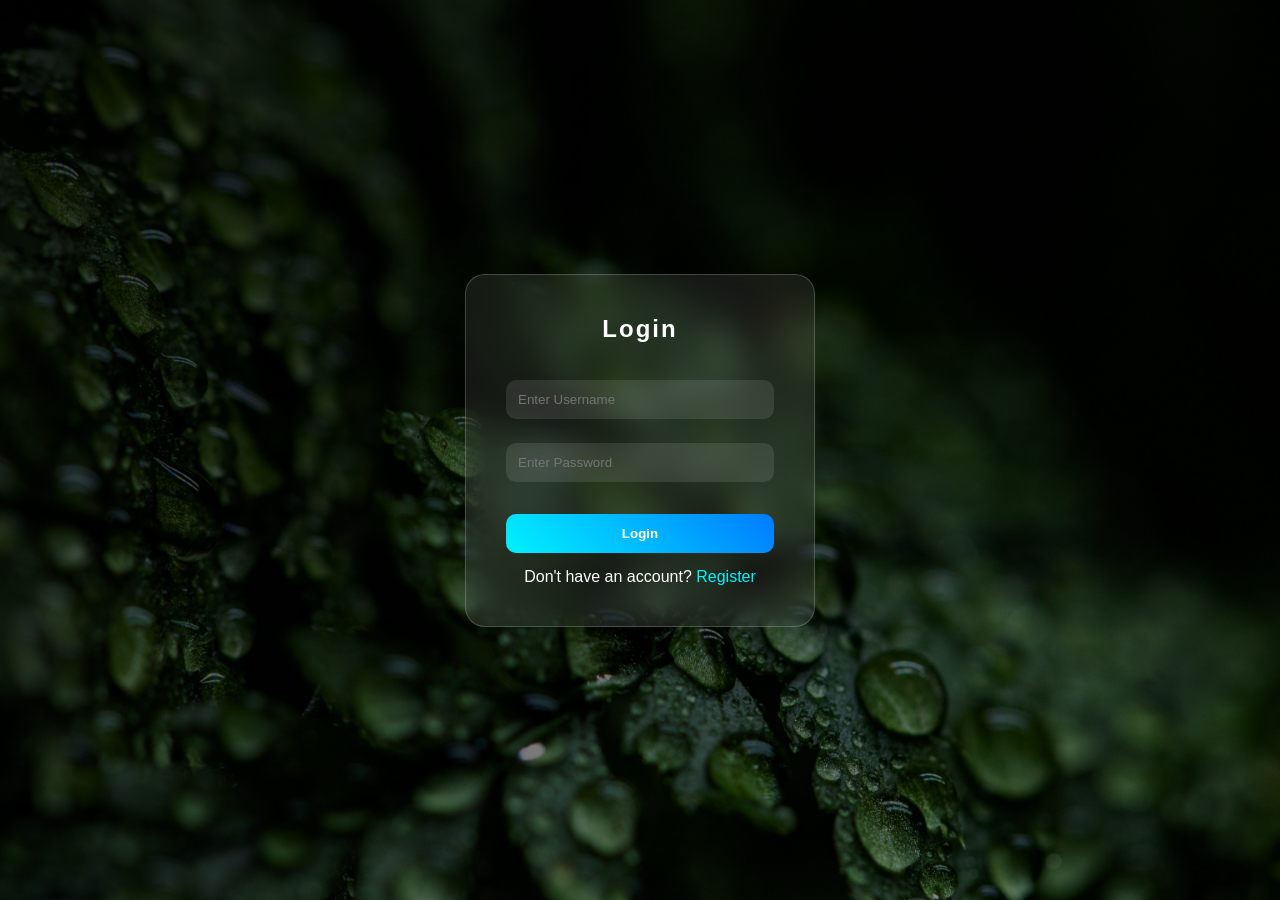
<file: index.html>
<!DOCTYPE html>
<html lang="en">
<head>
    <meta charset="UTF-8">
    <title>Login / Register</title>
    <link rel="stylesheet" href="login.css">
</head>

<body>

    <div class="login-container">

        <h2 id="formTitle">Login</h2>

        <input type="text" id="username" placeholder="Enter Username">
        <input type="password" id="password" placeholder="Enter Password">

        <button id="submitBtn">Login</button>

        <p id="toggleText">
            Don't have an account? 
            <span id="toggleLink">Register</span>
        </p>

        <p id="message"></p>

    </div>

    <script src="script.js"></script>

</body>
</html>
</file>
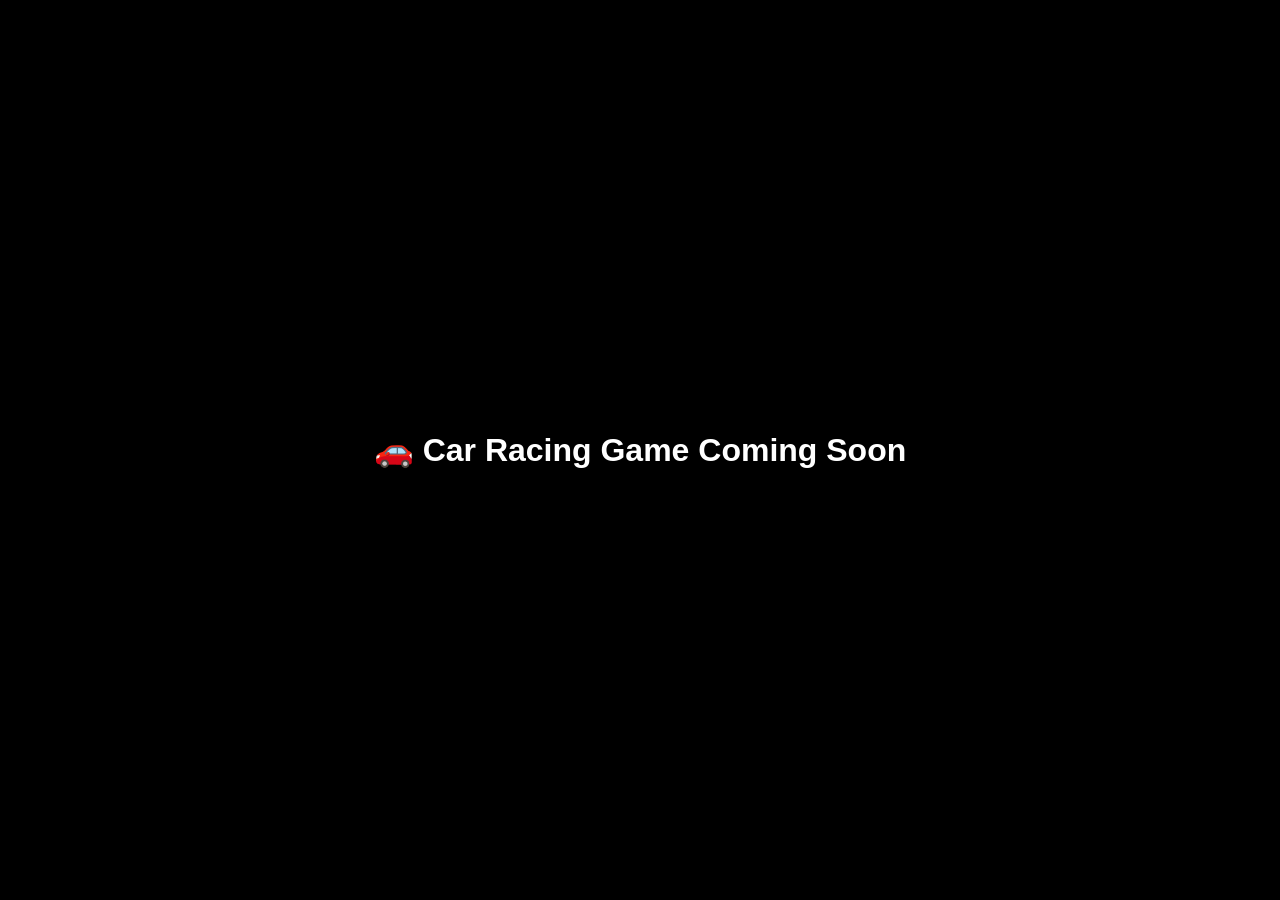
<file: car.html>
<!DOCTYPE html>
<html>
<head>
    <title>Car Racing</title>
</head>
<body style="margin:0; background:black; color:white; display:flex; justify-content:center; align-items:center; height:100vh; font-family:Arial;">

    <h1>🚗 Car Racing Game Coming Soon</h1>

</body>
</html>
</file>
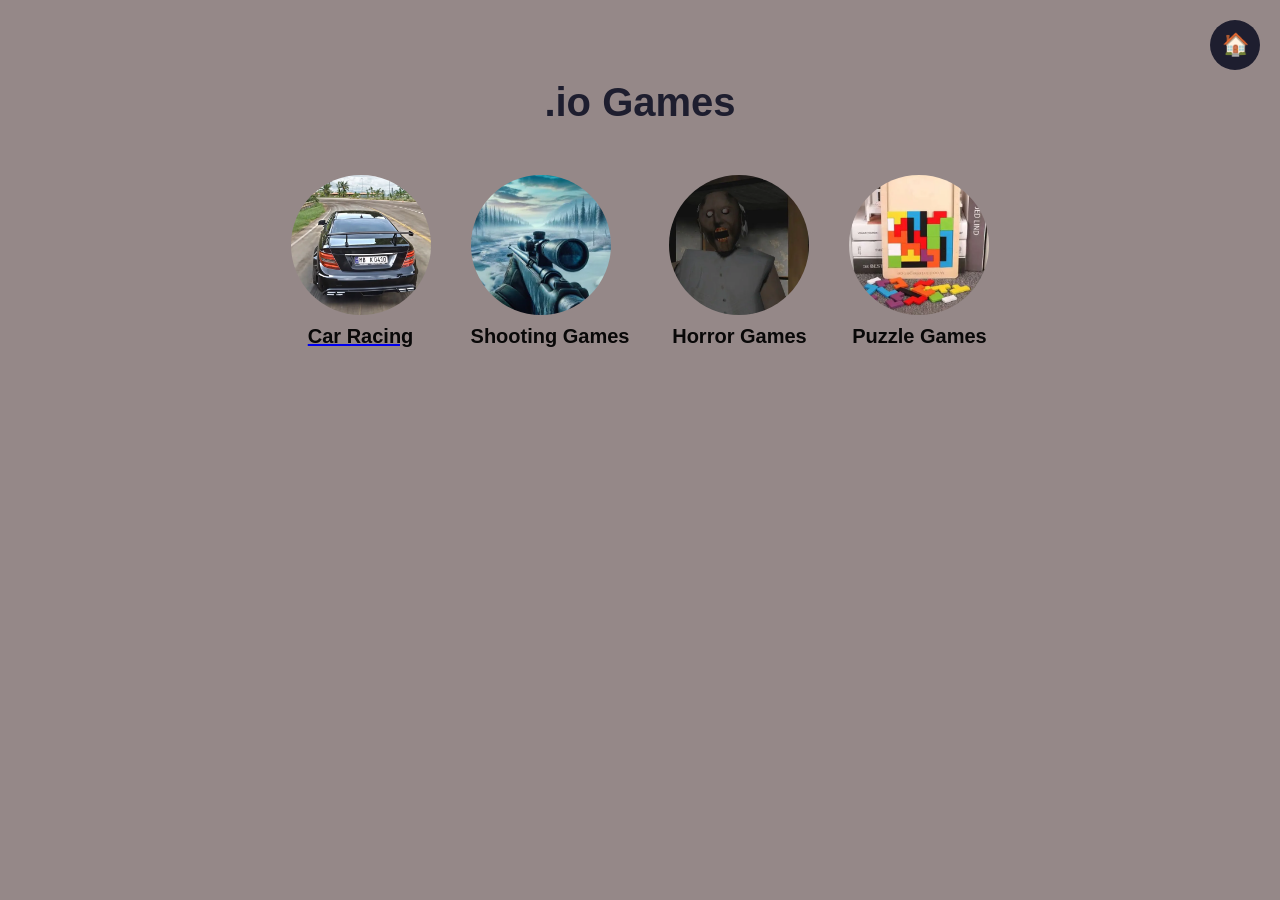
<file: games.html>
<!DOCTYPE html>
<html>
<head>
    <title>Games</title>

    <style>
        body {
            margin: 0;
            font-family: Arial, sans-serif;
            background-color: #958888;
            text-align: center;
        }

        /* HOME BUTTON */
        .home-btn {
            position: fixed;
            top: 20px;
            right: 20px;
            width: 50px;
            height: 50px;
            border-radius: 50%;
            background-color: #1e1e2f;
            color: white;
            border: none;
            font-size: 22px;
            cursor: pointer;
            transition: 0.3s;
        }

        .home-btn:hover {
            background-color: #33334d;
            transform: scale(1.1);
        }

        /* TITLE */
        h1 {
            margin-top: 80px;
            font-size: 40px;
            color: #1e1e2f;
        }

        /* GAME CONTAINER */
        .games-container {
            display: flex;
            justify-content: center;
            gap: 40px;
            margin-top: 50px;
            flex-wrap: wrap;
        }

        /* EACH GAME ITEM */
        .game-item {
            text-align: center;
        }

        /* ROUND IMAGE CIRCLE */
        .game-circle {
            width: 140px;
            height: 140px;
            border-radius: 50%;
            overflow: hidden;
            background-color: #ddd;
            display: flex;
            align-items: center;
            justify-content: center;
            cursor: pointer;
            transition: 0.3s;
        }

        .game-circle img {
            width: 100%;
            height: 100%;
            object-fit: cover;
        }

        .game-circle:hover {
            transform: scale(1.1);
        }

        /* SMALL TEXT */
        .game-text {
            margin-top: 10px;
            font-size: 20px;
            color: #090808;
            font-weight: bold;
            transition: 0.3s;

        }
        .game-item:hover .game-text {
        color: red;
        transform: scale(1.1);
        }
        .game-item:hover .game-text {
        color: #00aaff;
        text-shadow: 0 0 10px #00aaff;
        }
        
    </style>
</head>

<body>

    <!-- HOME BUTTON -->
    <button class="home-btn" onclick="goHome()">🏠</button>

    <!-- TITLE -->
    <h1>.io Games</h1>

    <!-- GAMES SECTION -->
    <div class="games-container">

        <a href="car.html" class="game-link">
        <div class="game-item">
            <div class="game-circle">
                <img src="images/game1.jpg" alt="Car Racing">
            </div>
            <div class="game-text">Car Racing</div>
        </div>
    </a>

        <div class="game-item">
            <div class="game-circle">
                <img src="images/game2.jpg" alt="Game 2">
            </div>
            <div class="game-text">Shooting Games</div>
        </div>

        <div class="game-item">
            <div class="game-circle">
                <img src="images/game3.jpg" alt="Game 3">
            </div>
            <div class="game-text">Horror Games</div>
        </div>

        <div class="game-item">
            <div class="game-circle">
                <img src="images/game4.jpg" alt="Game 4">
            </div>
            <div class="game-text">Puzzle Games</div>
        </div>

    </div>

    <script>
        function goHome() {
            window.location.href = "home.html";
        }
    </script>

</body>
</html>
</file>
<file: login.css>
/* RESET */
* {
    margin: 0;
    padding: 0;
    box-sizing: border-box;
}

body {
    height: 100vh;
    display: flex;
    justify-content: center;
    align-items: center;
    font-family: 'Segoe UI', sans-serif;

    background-image: url("my_wall.jpg");
    background-size: cover;
    background-position: center;
    background-repeat: no-repeat;
}

/* Dark Overlay */
body::before {
    content: "";
    position: absolute;
    width: 100%;
    height: 100%;
    background: linear-gradient(135deg, rgba(0,0,0,0.7), rgba(0,0,0,0.4));
    z-index: -1;
}

/* Glass Login Box */
.login-container {
    width: 350px;
    padding: 40px;

    background: rgba(255, 255, 255, 0.08);
    backdrop-filter: blur(15px);
    border-radius: 20px;
    border: 1px solid rgba(255,255,255,0.2);

    color: white;
    text-align: center;

    transform: scale(0.8) translateY(50px);
    opacity: 0;
    animation: popUp 0.8s ease forwards;

    transition: transform 0.3s ease, box-shadow 0.3s ease;
}

/* POP OUT ANIMATION */
@keyframes popUp {
    0% {
        transform: scale(0.8) translateY(50px);
        opacity: 0;
    }
    60% {
        transform: scale(1.05) translateY(-10px);
        opacity: 1;
    }
    100% {
        transform: scale(1) translateY(0);
        opacity: 1;
    }
}

/* 🔥 HOVER EFFECT */
.login-container:hover {
    transform: scale(1.08);
    box-shadow: 0 0 30px rgba(0, 242, 255, 0.6);
}


/* Animation */
@keyframes fadeIn {
    to {
        transform: translateY(0);
        opacity: 1;
    }
}

/* Title */
.login-container h2 {
    margin-bottom: 25px;
    letter-spacing: 2px;
}

/* Input Fields */
.login-container input {
    width: 100%;
    padding: 12px;
    margin: 12px 0;

    border: none;
    border-radius: 10px;
    outline: none;

    background: rgba(255,255,255,0.1);
    color: white;

    transition: 0.3s;
}

/* Input Focus Effect */
.login-container input:focus {
    background: rgba(255,255,255,0.2);
    box-shadow: 0 0 10px #00f2ff;
}

/* Button */
.login-container button {
    width: 100%;
    padding: 12px;
    margin-top: 20px;

    border: none;
    border-radius: 10px;

    background: linear-gradient(45deg, #00f2ff, #007bff);
    color: white;
    font-weight: bold;
    cursor: pointer;

    transition: 0.3s;
}

/* Button Hover Animation */
.login-container button:hover {
    transform: scale(1.05);
    box-shadow: 0 0 15px #00f2ff;
}

/* Register Link */
#toggleLink {
    color: #00f2ff;
    cursor: pointer;
    display: inline-block;
    margin-top: 15px;
    transition: 0.3s;
}

#toggleLink:hover {
    color: white;
    text-shadow: 0 0 10px #00f2ff;
}
</file>
